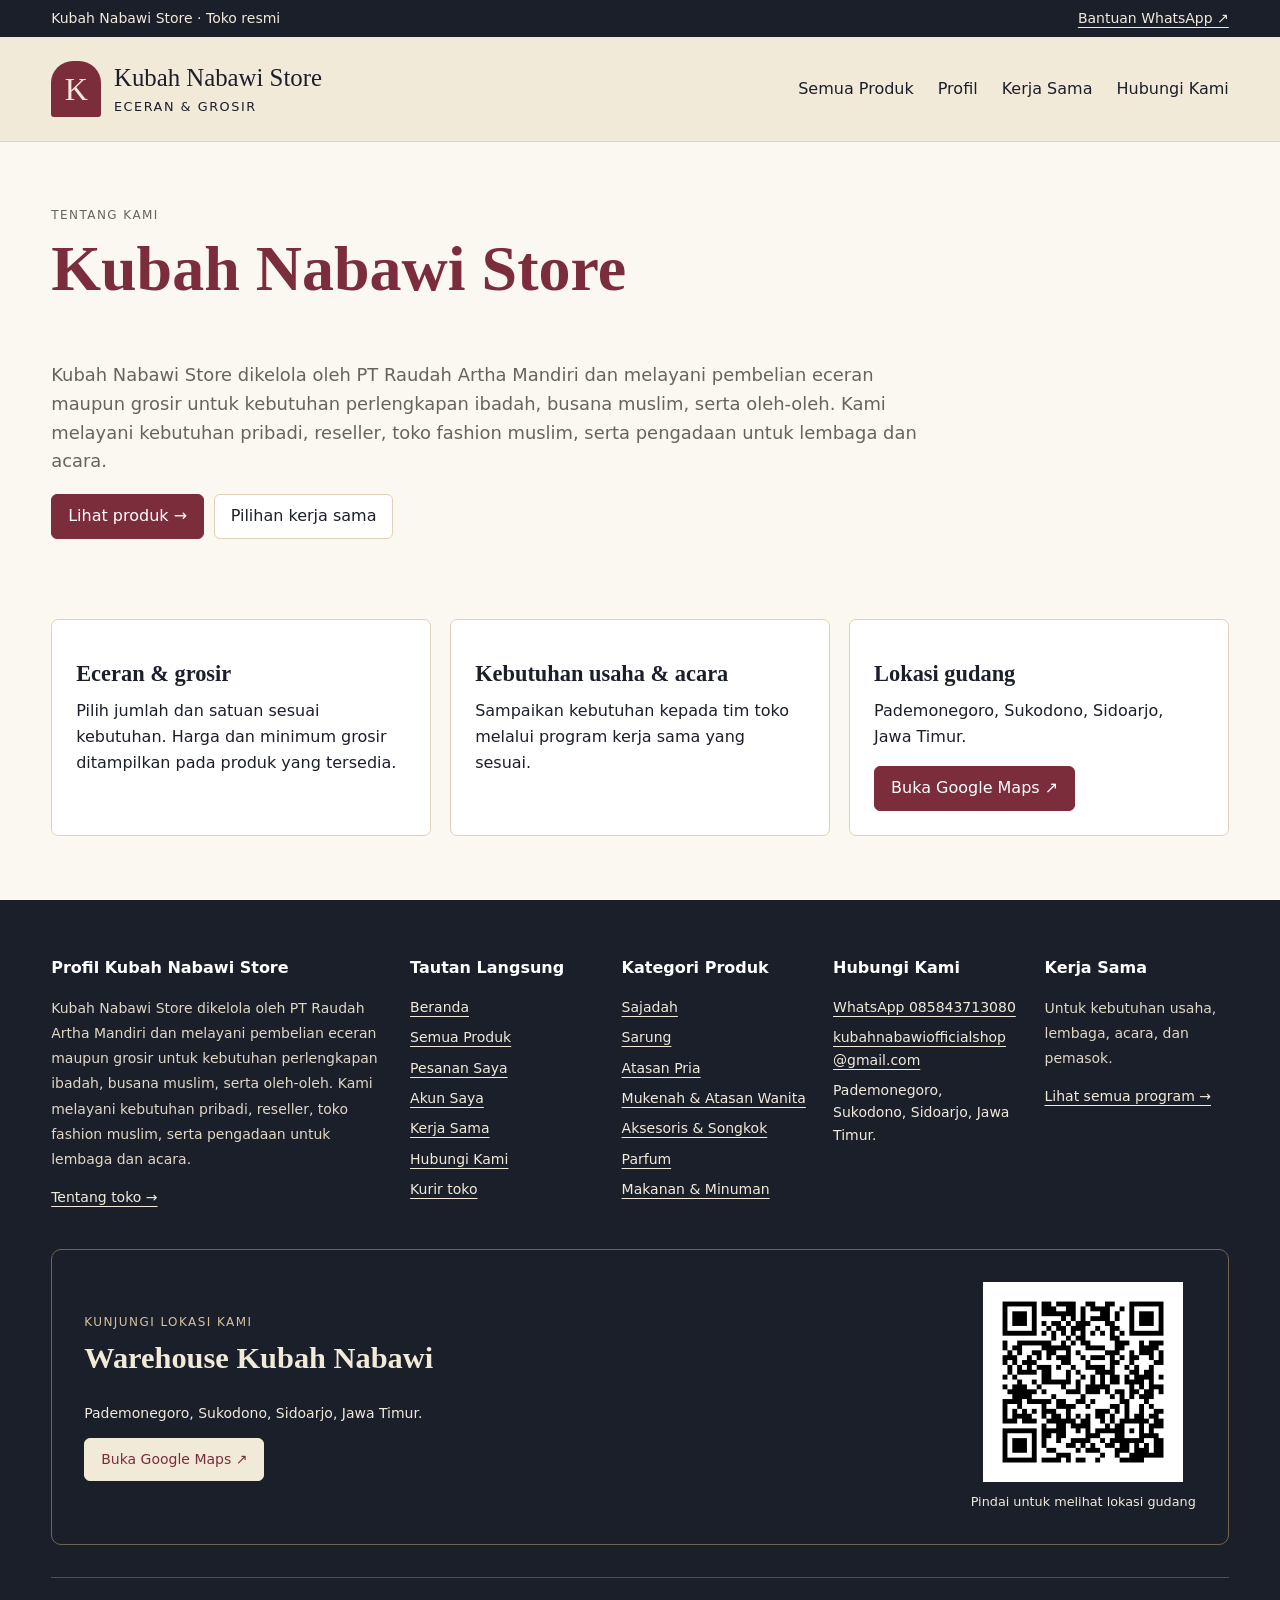
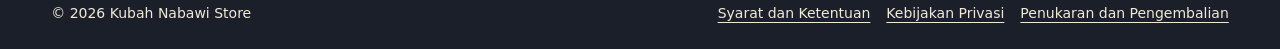
<file: informasi.html>
<!doctype html><html lang="id"><head><script src="legacy-host-redirect.js?v=domain-20260927-r25"></script><meta charset="utf-8"><meta name="viewport" content="width=device-width,initial-scale=1"><title>Profil, Kontak & Kerja Sama — Kubah Nabawi Store</title><meta name="description" content="Kenali Kubah Nabawi Store, lokasi Warehouse, kontak layanan pelanggan, serta pilihan program kerja sama."><link rel="stylesheet" href="shop.css?v=launch-20260915-r14"></head><body data-public-info="true"><a class="skip" href="#main">Langsung ke isi</a><div class="topline"><span>Kubah Nabawi Store · Toko resmi</span><a href="https://wa.me/6285843713080" target="_blank" rel="noopener">Bantuan WhatsApp ↗</a></div><header class="shop-header"><a href="toko.html?v=picker-20260923-r21#katalog" class="wordmark"><span class="monogram">K</span><span>Kubah Nabawi Store<small>Eceran & Grosir</small></span></a><nav class="info-nav" aria-label="Menu informasi"><a href="toko.html?v=picker-20260923-r21#katalog">Semua Produk</a><a href="#profil">Profil</a><a href="#kerjasama">Kerja Sama</a><a href="#kontak">Hubungi Kami</a></nav></header><main id="main" tabindex="-1"><p id="notice" class="notice" role="status" aria-live="polite" hidden></p><div id="content"><h1>Kubah Nabawi Store</h1><p>Profil, lokasi Warehouse, dan kontak tersedia di bawah.</p></div></main><footer class="public-footer"><div class="footer-groups"><section class="footer-profile"><h2>Profil Kubah Nabawi Store</h2><p>Kubah Nabawi Store dikelola oleh PT Raudah Artha Mandiri dan melayani pembelian eceran maupun grosir untuk kebutuhan perlengkapan ibadah, busana muslim, serta oleh-oleh. Kami melayani kebutuhan pribadi, reseller, toko fashion muslim, serta pengadaan untuk lembaga dan acara.</p><a href="informasi.html?v=picker-20260923-r21#profil">Tentang toko →</a></section><section><h2>Tautan Langsung</h2><ul><li><a href="toko.html?v=picker-20260923-r21#katalog">Beranda</a></li><li><a href="toko.html?v=picker-20260923-r21#katalog">Semua Produk</a></li><li><a href="toko.html?v=picker-20260923-r21#pesanan">Pesanan Saya</a></li><li><a href="toko.html?v=picker-20260923-r21#akun">Akun Saya</a></li><li><a href="informasi.html?v=picker-20260923-r21#kerjasama">Kerja Sama</a></li><li><a href="informasi.html?v=picker-20260923-r21#kontak">Hubungi Kami</a></li><li><a href="kurir.html?v=picker-20260923-r21">Kurir toko</a></li></ul></section><section><h2>Kategori Produk</h2><ul><li><a href="toko.html?v=picker-20260923-r21#katalog/Sajadah">Sajadah</a></li><li><a href="toko.html?v=picker-20260923-r21#katalog/Sarung">Sarung</a></li><li><a href="toko.html?v=picker-20260923-r21#katalog/Atasan%20Pria">Atasan Pria</a></li><li><a href="toko.html?v=picker-20260923-r21#katalog/Mukenah%20%26%20Atasan%20Wanita">Mukenah &amp; Atasan Wanita</a></li><li><a href="toko.html?v=picker-20260923-r21#katalog/Aksesoris%20%26%20Songkok">Aksesoris &amp; Songkok</a></li><li><a href="toko.html?v=picker-20260923-r21#katalog/Parfum">Parfum</a></li><li><a href="toko.html?v=picker-20260923-r21#katalog/Makanan%20%26%20Minuman">Makanan &amp; Minuman</a></li></ul></section><section><h2>Hubungi Kami</h2><ul><li><a href="https://wa.me/6285843713080" target="_blank" rel="noopener">WhatsApp 085843713080</a></li><li><a href="mailto:kubahnabawiofficialshop@gmail.com">kubahnabawiofficialshop@gmail.com</a></li><li>Pademonegoro, Sukodono, Sidoarjo, Jawa Timur.</li></ul></section><section><h2>Kerja Sama</h2><p>Untuk kebutuhan usaha, lembaga, acara, dan pemasok.</p><a href="informasi.html?v=picker-20260923-r21#kerjasama">Lihat semua program →</a></section></div><section class="warehouse" aria-labelledby="warehouse-title"><div><p class="eyebrow">KUNJUNGI LOKASI KAMI</p><h2 id="warehouse-title">Warehouse Kubah Nabawi</h2><p>Pademonegoro, Sukodono, Sidoarjo, Jawa Timur.</p><a class="button primary" href="https://maps.app.goo.gl/YEehCmwGr1Sjg6re6?g_st=ic" target="_blank" rel="noopener">Buka Google Maps ↗</a></div><figure><a href="https://maps.app.goo.gl/YEehCmwGr1Sjg6re6?g_st=ic" target="_blank" rel="noopener"><img src="warehouse-qr.png?v=launch-20260915-r14" width="200" height="200" alt="QR lokasi Warehouse Kubah Nabawi di Google Maps"></a><figcaption>Pindai untuk melihat lokasi gudang</figcaption></figure></section><div class="footer-bottom"><p>© <span id="copyright-year">2026</span> Kubah Nabawi Store</p><nav aria-label="Kebijakan toko"><a href="informasi.html?v=picker-20260923-r21#syarat">Syarat dan Ketentuan</a><a href="informasi.html?v=picker-20260923-r21#privasi">Kebijakan Privasi</a><a href="informasi.html?v=picker-20260923-r21#retur">Penukaran dan Pengembalian</a></nav></div></footer><script src="firebase-config.js?v=products-20260917-r16"></script><script type="module" src="public-pages.js?v=picker-20260923-r21"></script></body></html>
</file>
<file: shop.css>
:root{--cream:#f1ead9;--paper:#fbf8f1;--maroon:#7c2d3b;--dark:#1b1f2a;--line:#ded2b8;--muted:#69645b;--green:#2c6547}*{box-sizing:border-box}body{margin:0;background:var(--paper);color:var(--dark);font:16px/1.6 system-ui,-apple-system,Segoe UI,sans-serif}h1,h2,h3,p{margin-top:0}h1,h2,.wordmark{font-family:Georgia,serif}h1{font-size:clamp(1.75rem,3vw,2.5rem);line-height:1.2}h2{font-size:1.65rem;line-height:1.25}a{color:inherit;text-underline-offset:4px}button,input,select,textarea{font:inherit}button,.button{border:1px solid var(--line);background:white;color:var(--dark);padding:.65rem 1rem;border-radius:6px;cursor:pointer;text-decoration:none;display:inline-block;line-height:1.4}button:hover,.button:hover{border-color:var(--maroon)}button:disabled{opacity:.5;cursor:wait}.primary{background:var(--maroon);color:white;border-color:var(--maroon)}.subtle{background:transparent}.selected{background:var(--dark);color:white;border-color:var(--dark)}:focus-visible{outline:3px solid #b8823f;outline-offset:3px}[hidden]{display:none!important}.skip{position:absolute;top:-80px;background:white;padding:1rem;z-index:100}.skip:focus{top:0}.topline{background:var(--dark);color:var(--cream);display:flex;justify-content:space-between;padding:.45rem max(4vw,16px);font-size:.875rem}.shop-header{padding:1.5rem 4vw;display:flex;gap:1.3rem;align-items:center;background:var(--cream);border-bottom:1px solid var(--line)}.wordmark{display:flex;align-items:center;gap:.8rem;font-size:1.55rem;line-height:1.2;text-decoration:none;white-space:nowrap}.wordmark small{display:block;font: .8rem system-ui;letter-spacing:.12em;text-transform:uppercase;margin-top:.4rem}.monogram{width:50px;height:56px;background:var(--maroon);color:var(--cream);display:grid;place-items:center;font-size:2rem;border-radius:22px 22px 3px 3px}.search{display:flex;flex:1;max-width:700px;min-width:100px}.search input{min-width:0;border-radius:6px 0 0 6px}.search button{border-radius:0 6px 6px 0;background:var(--dark);color:white}.shop-nav{display:flex;gap:1.5rem;align-items:center;padding:1rem 4vw;border-bottom:1px solid var(--line);flex-wrap:wrap;font-size:.95rem}.shop-nav a{text-decoration:none}.mode{margin-left:auto;display:flex;gap:.3rem}.mode button{font-size:.875rem;padding:.4rem 1rem}main{max-width:1440px;margin:auto;padding:2rem 4vw;min-height:65vh}.catalog-head{display:flex;align-items:end;justify-content:space-between;margin-bottom:1.5rem;gap:1rem}.catalog-head p{color:var(--muted);margin-bottom:0}.catalog-layout{display:grid;grid-template-columns:190px 1fr;gap:2rem}.filters label{display:block;margin:.7rem 0}.filters select{width:100%}.filters h3{font-size:1rem}.products{display:grid;grid-template-columns:repeat(4,minmax(0,1fr));gap:1.1rem}.product{background:white;border:1px solid var(--line);border-radius:7px;overflow:hidden;display:flex;flex-direction:column}.product-photo{aspect-ratio:4/5;background:var(--cream);position:relative;overflow:hidden;display:grid;place-items:center;padding:0;border:0;border-radius:0;width:100%}.product-photo img{width:100%;height:100%;object-fit:cover}.photo-empty{color:var(--muted);text-align:center;padding:1rem;font-size:.875rem}.product-body{padding:1rem;flex:1;display:flex;flex-direction:column;align-items:start}.eyebrow{text-transform:uppercase;letter-spacing:.12em;font-size:.75rem;color:var(--muted);margin-bottom:.4rem}.product h3{font-size:1rem;font-weight:600;line-height:1.4;margin-bottom:.6rem}.price{font-size:1.2rem;color:var(--maroon);font-weight:700}.meta{font-size:.875rem;color:var(--muted)}.product-actions{display:flex;gap:.5rem;margin-top:auto;padding-top:1rem;width:100%}.product-actions button{padding:.5rem .6rem;font-size:.875rem}.product-actions button:first-child{flex:1}.promos{display:flex;gap:1rem;margin-bottom:2rem;overflow:auto}.promo{background:var(--maroon);color:var(--paper);padding:1.5rem;border-radius:6px;min-width:280px;flex:1;display:flex;gap:1rem}.promo h2{font-size:1.4rem;margin-bottom:.5rem}.promo p{margin:0}.promo img{width:130px;object-fit:cover}.empty{border:1px dashed var(--line);background:var(--cream);padding:3rem 1.5rem;text-align:center;grid-column:1/-1}.empty p{color:var(--muted)}.notice{background:#e5ecdf;color:#274c31;padding:.8rem 1rem;border-left:4px solid var(--green);border-radius:4px}.error{background:#f7e5e4;color:#822c33;border-color:#822c33}.panel{background:white;border:1px solid var(--line);padding:1.5rem;border-radius:7px;margin-bottom:1.2rem}.two-col{display:grid;grid-template-columns:minmax(0,1.7fr) minmax(280px,1fr);gap:1.5rem;align-items:start}.form-grid{display:grid;grid-template-columns:1fr 1fr;gap:1rem}.field{display:flex;flex-direction:column;gap:.35rem;margin-bottom:1rem;font-size:.9rem}.wide{grid-column:1/-1}input,textarea,select{border:1px solid var(--line);border-radius:5px;background:white;padding:.65rem .75rem;width:100%;color:var(--dark)}input[type=checkbox]{width:auto}textarea{min-height:100px;resize:vertical}.actions{display:flex;gap:.6rem;flex-wrap:wrap;align-items:center;margin-top:1rem}.summary-row{display:flex;justify-content:space-between;gap:1rem;padding:.5rem 0;border-bottom:1px solid var(--line)}.summary-row.total{font-size:1.25rem;font-weight:700;color:var(--maroon);border:0}.table-wrap{overflow:auto}table{border-collapse:collapse;width:100%;font-size:.9rem}th{text-align:left;background:var(--cream);font-weight:600}td,th{padding:.7rem;border-bottom:1px solid var(--line);vertical-align:middle}td input[type=number]{min-width:80px;max-width:110px}.thumb{width:55px;height:60px;object-fit:cover}.badge{background:var(--cream);padding:.2rem .6rem;border-radius:4px;font-size:.8rem;display:inline-block}.order-head{display:flex;gap:1rem;justify-content:space-between;flex-wrap:wrap}.timeline{border-left:2px solid var(--line);list-style:none;padding-left:1.2rem}.timeline li{padding:0 0 1rem}.timeline small{display:block;color:var(--muted)}dialog{border:1px solid var(--line);border-radius:10px;width:min(1040px,95vw);max-height:90vh;padding:2rem;color:var(--dark);background:var(--paper)}dialog::backdrop{background:#1b1f2a99}.dialog-close{position:sticky;top:0;float:right;z-index:1;width:40px;height:40px;padding:0;font-size:1.8rem}.detail-layout{display:grid;grid-template-columns:minmax(0,1fr) minmax(0,1.3fr);gap:2rem;clear:both}.gallery-main{width:100%;aspect-ratio:4/5;object-fit:contain;background:var(--cream)}.gallery-thumbs{display:flex;gap:.5rem;overflow:auto;margin-top:.6rem}.gallery-thumbs img{width:60px;height:70px;object-fit:cover}.gallery-thumbs button{padding:0}.detail-description{white-space:pre-wrap}.narrow{max-width:540px;margin:auto}footer{display:flex;gap:1.5rem;flex-wrap:wrap;background:var(--dark);color:var(--cream);padding:2rem 4vw;font-size:.875rem}footer strong{font-family:Georgia,serif;font-size:1.3rem}footer span{margin-right:auto}.courier-shell{max-width:1000px}.auth-switch{display:flex;gap:.5rem;margin-bottom:1rem}.checkline{display:flex;gap:.5rem;align-items:center}.admin-json{font:14px/1.6 monospace;min-height:300px}.inline-form{display:flex;gap:.6rem;flex-wrap:wrap}.inline-form .field{flex:1;min-width:160px}pre{white-space:pre-wrap;overflow-wrap:anywhere}details{margin:1rem 0}summary{cursor:pointer;font-weight:600} @media(max-width:1100px){.products{grid-template-columns:repeat(3,minmax(0,1fr))}.shop-header{gap:.7rem}.wordmark{font-size:1.2rem}}@media(max-width:800px){.shop-header{flex-wrap:wrap}.search{order:4;min-width:100%}.wordmark{margin-right:auto}.shop-header>button{font-size:.8rem;padding:.6rem}.catalog-layout{grid-template-columns:1fr}.filters{display:flex;gap:1rem;flex-wrap:wrap;align-items:center}.filters label{flex:1;min-width:120px}.filters h3{display:none}.two-col,.detail-layout{grid-template-columns:1fr}.products{grid-template-columns:repeat(2,minmax(0,1fr))}.shop-nav{gap:1rem;font-size:.85rem}.mode{margin-left:0}main{padding:1.5rem 4vw}.gallery-main{max-height:380px}.form-grid{grid-template-columns:1fr}.wide{grid-column:auto}.topline{font-size:.75rem}.catalog-head{align-items:start}dialog{padding:1rem}.product-body{padding:.75rem}.product-actions{flex-wrap:wrap}.product-actions button:first-child{min-width:70%}}@media(prefers-reduced-motion:reduce){*{scroll-behavior:auto!important}}

#supplier-application .full{grid-column:1/-1}#supplier-application{max-width:1000px;margin:0 auto}#supplier-application textarea{min-height:100px}

/* Catalog and buyer improvements: use actual product data only. */
.catalog-banner{display:flex;justify-content:space-between;align-items:center;gap:1.5rem;background:#efe6d7;border:1px solid var(--line);border-radius:12px;padding:1.3rem 2rem;margin-bottom:1.5rem;overflow:hidden}.catalog-banner h1{font-size:clamp(1.45rem,3vw,2.6rem);margin:.4rem 0}.catalog-banner p{margin:.5rem 0 .8rem}.catalog-banner img{width:180px;height:180px;object-fit:cover;border-radius:8px}.catalog-head h2{font-size:2rem;margin:0}.filter-disclosure summary{font-weight:700;color:var(--maroon);cursor:pointer;padding:.4rem 0 1rem}.filter-disclosure form{display:grid;gap:.8rem}.filters .price-range{display:grid;grid-template-columns:1fr 1fr;gap:.5rem}.price-range label{min-width:0}.filters input[type=number]{width:100%;min-width:0}.filters p{margin:0}.products>.empty{grid-column:1/-1}.unavailable .photo-empty{min-height:180px;padding:1rem;display:grid;place-content:center;background:#ece8e1}.product-specs{display:grid;gap:.5rem}.product-specs>div{display:grid;grid-template-columns:1fr 2fr;gap:1rem}.product-specs dt{color:var(--muted)}.product-specs dd{margin:0}.detail-actions{display:flex;justify-content:flex-end;gap:.6rem;padding:1rem 0 0;border-top:1px solid var(--line);background:var(--cream)}#detail[open]{display:flex;flex-direction:column;overflow:hidden;max-height:92dvh}#detail-content{min-height:0;overflow:auto;padding-right:.4rem}#detail .dialog-close{flex-shrink:0;align-self:flex-end}.detail-actions>*{margin:0}.order-tabs{display:flex;gap:.6rem;overflow:auto;margin:1rem 0;white-space:nowrap;padding-bottom:.4rem}.order-tabs .selected{background:var(--maroon);color:white}.order-products{display:flex;gap:.7rem;align-items:center;margin:1rem 0}.order-products img,.cart-photo{width:64px;height:64px;object-fit:cover;border:1px solid var(--line);border-radius:6px}.empty-package{width:64px;height:64px;color:var(--maroon);margin:0 auto}.quantity-progress{padding:1rem;background:#f0e7dc;border-radius:8px}.quantity-progress progress{display:block;width:100%;height:10px;margin:.65rem 0;accent-color:var(--maroon)}
@media(max-width:800px){.catalog-banner{padding:1rem;gap:.75rem;margin-bottom:1rem}.catalog-banner img{width:105px;height:135px}.catalog-banner .eyebrow{font-size:.6rem}.catalog-banner h1{font-size:1.45rem}.catalog-banner p{font-size:.78rem}.catalog-banner button{padding:.6rem .8rem;font-size:.8rem}.catalog-head h2{font-size:1.6rem}.filters{display:block!important}.filter-disclosure:not([open]) summary{padding:.2rem 0}.detail-actions{padding:.7rem 0 max(.4rem,env(safe-area-inset-bottom));gap:.4rem}.detail-actions>*{flex:1;text-align:center;padding:.75rem .45rem;font-size:.85rem;white-space:nowrap}#detail{width:calc(100% - 1rem);max-width:none}#detail-content{padding-right:0}.order-head{gap:.75rem;flex-wrap:wrap}.product-specs>div{grid-template-columns:1fr 1.8fr}.order-tabs button{font-size:.85rem;padding:.65rem}.order-products img{width:54px;height:54px}}

/* Catalog priority release: retain the established cream and maroon palette. */
.products{grid-template-columns:repeat(auto-fill,minmax(200px,1fr))}.product-photo{aspect-ratio:1}.product-body h3{display:-webkit-box;-webkit-line-clamp:2;-webkit-box-orient:vertical;overflow:hidden;line-height:1.4;min-height:2.8em;margin:.35rem 0}.price-label{font-size:.78rem;color:var(--muted)}.detail-price{display:grid;gap:.3rem;margin-bottom:1rem}.product-body .price{display:block;font-size:clamp(1rem,1.6vw,1.2rem);overflow-wrap:anywhere}.product-body .meta{display:block}.product-body{min-width:0}.product-actions{margin-top:auto}.product{display:flex;flex-direction:column}.product-body{display:flex;flex-direction:column;flex:1;gap:.25rem}
@media(max-width:800px){.products{grid-template-columns:repeat(2,minmax(0,1fr));gap:.65rem}.product-body{padding:.75rem}.product-actions button{padding:.55rem;font-size:.8rem}.product-body .eyebrow{font-size:.65rem}.product-body h3{font-size:.9rem}.product-body .meta{font-size:.75rem}}

/* Public information pages and shared footer. */
.info-nav{display:flex;gap:1.5rem;flex-wrap:wrap;margin-left:auto}.info-nav a{text-decoration:none}.profile-hero{padding:2rem 0 3rem;max-width:950px}.profile-hero h1{font-size:clamp(2.3rem,5vw,4.1rem);color:var(--maroon)}.info-intro{font-size:1.12rem;max-width:880px;color:var(--muted)}.program-grid,.contact-grid{display:grid;grid-template-columns:repeat(3,minmax(0,1fr));gap:1.2rem;margin:2rem 0}.program-card{padding:1.5rem;border:1px solid var(--line);border-radius:10px;background:white;display:flex;flex-direction:column;align-items:flex-start}.program-card h2,.contact-grid h2{font-size:1.4rem;margin:1rem 0 .65rem}.program-card p{color:var(--muted);flex:1}.program-card .button{margin-top:.5rem}.info-icon{width:42px;height:42px;color:var(--maroon)}.contact-grid .panel{margin:0;min-width:0}.contact-grid a{overflow-wrap:anywhere}.policy{max-width:880px;margin:auto}.policy h2{margin-top:2rem;font-size:1.35rem}.public-footer{display:block;padding:3.5rem 4vw 1.5rem}.footer-groups{max-width:1440px;margin:auto;display:grid;grid-template-columns:1.8fr repeat(4,minmax(0,1fr));gap:1.7rem}.footer-groups section{min-width:0}.footer-groups h2{font:600 1rem/1.5 system-ui;margin-bottom:1rem;color:#fff}.footer-groups ul{list-style:none;padding:0;margin:0}.footer-groups li{margin:.5rem 0}.footer-groups a{overflow-wrap:anywhere}.footer-groups p{line-height:1.8;color:#e0d7c4}.warehouse{max-width:1440px;margin:2.5rem auto 0;padding:2rem;border:1px solid #726453;border-radius:10px;display:flex;justify-content:space-between;gap:2rem;align-items:center}.warehouse .eyebrow{color:#d6c19f}.warehouse h2{font-size:1.9rem}.warehouse figure{margin:0;text-align:center;flex-shrink:0}.warehouse img{width:200px;height:200px;background:white;display:block;margin:auto;image-rendering:auto}.warehouse figcaption{font-size:.8rem;margin-top:.65rem}.warehouse .button{background:var(--cream);color:var(--maroon);border-color:var(--cream)}.footer-bottom{max-width:1440px;margin:2rem auto 0;padding-top:1.5rem;border-top:1px solid #514b42;display:flex;justify-content:space-between;gap:1rem;align-items:start}.footer-bottom nav{display:flex;gap:1rem;flex-wrap:wrap}.footer-bottom p{margin:0}.footer-bottom span{margin:0}#customer-message{max-width:960px}#message-history .panel{margin-top:1rem}
@media(max-width:1100px){.footer-groups{grid-template-columns:repeat(3,minmax(0,1fr))}.footer-profile{grid-column:span 2}.info-nav{margin-left:0}}
@media(max-width:700px){.program-grid,.contact-grid{grid-template-columns:1fr}.info-nav{gap:.65rem 1.1rem;font-size:.9rem}.footer-groups{grid-template-columns:1fr;gap:1.7rem}.footer-profile{grid-column:auto}.public-footer{padding:2rem 5vw}.warehouse{flex-direction:column;align-items:flex-start;padding:1.2rem;gap:1.5rem}.warehouse figure{align-self:center;max-width:100%}.warehouse h2{font-size:1.65rem}.footer-bottom{flex-direction:column}.footer-bottom nav{flex-direction:column;gap:.6rem}.profile-hero{padding:1rem 0 2rem}.program-card{padding:1.3rem}.shop-header .wordmark{white-space:normal}.shop-header .monogram{flex-shrink:0}}

/* r7: konten dialog tetap di dalam layar; tabel bergulir sendiri. */
.detail-layout>div{min-width:0}
@media(max-width:600px){.catalog-shop .shop-header{gap:.5rem;padding:1rem 4vw}.catalog-shop .shop-header .wordmark{flex:1;min-width:0;font-size:1rem;gap:.4rem}.catalog-shop .monogram{width:34px;height:42px;font-size:1.6rem}.catalog-shop .wordmark small{font-size:.57rem;letter-spacing:.04em}.catalog-shop .shop-header>button{font-size:.7rem;padding:.6rem .45rem;white-space:nowrap}.catalog-banner>div{min-width:0}.catalog-banner>div>p:not(.eyebrow){display:-webkit-box;-webkit-line-clamp:2;-webkit-box-orient:vertical;overflow:hidden}.catalog-banner h1{font-size:1.35rem}.catalog-shop main{padding-top:1rem}.catalog-shop .catalog-head{margin-bottom:.8rem}.catalog-shop .catalog-layout{gap:.8rem}}
</file>
